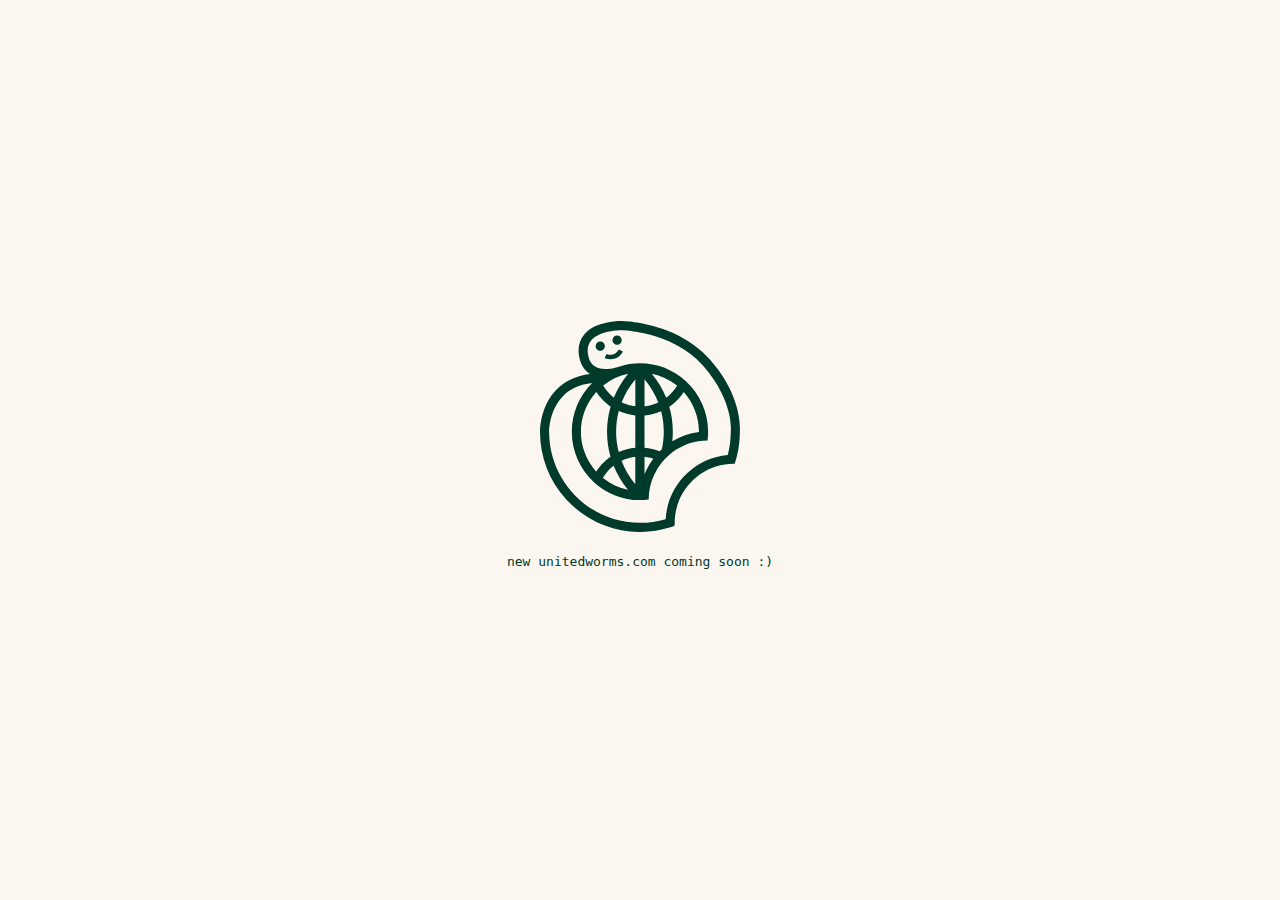
<file: index.html>
<!DOCTYPE html>
<html lang="en">
  <head>
    <meta charset="utf-8" />
    <link rel="stylesheet" href="./css/style.css" />
  </head>
  <body>
    <body>
      <div id="container">
        <div id="comingSoon">
          <img id="uwLogo" src="./img/uwLogo.svg" />
          <div id="contentText">
            new unitedworms.com coming soon :)
            <br />
          </div>
        </div>
      </div>
    </body>
  </body>
</html>
</file>
<file: css/style.css>
* {
  box-sizing: border-box;
  font-family: monospace;
}
body {
  margin: 0;

  background-repeat: repeat;
  background-position: left top;
  background-attachment: scroll;
  background-size: auto;
  background-image: linear-gradient(#fcf6f0 0%, #fcf6f0 100%);
}
#container {
  display: flex;
  justify-content: flex-start;
  align-items: stretch;
  flex-wrap: nowrap;
  padding: 10px;
}
#comingSoon {
  min-height: 75px;
  flex-grow: 1;
  flex-basis: 100%;
}
#container {
  height: 100vh;
  width: 100vw;
  padding: 0px 0px 0px 0px;
}
#uwLogo {
  width: 200px;
  align-self: center;
  justify-content: center;
  display: flex;
  padding: 0px 0px 12px 0px;
}
#comingSoon {
  justify-content: center;
  align-self: center;
  display: flex;
  flex-direction: column;
}
#contentText {
  padding: 10px;
  display: flex;
  justify-content: center;
  align-self: center;
  color: #003a2a;
}
@media (max-width: 992px) {
  #uwLogo {
    width: 35%;
  }
  #container {
    align-items: flex-start;
    padding: 24px 0px 0px 0px;
  }
  #comingSoon {
    align-self: flex-start;
  }
  #contentText {
    font-size: 32px;
  }
}
@media (max-width: 768px) {
  #container {
    flex-wrap: wrap;
  }
  #comingSoon {
    align-self: flex-start;
  }
}
@media (max-width: 480px) {
  #uwLogo {
    width: 25%;
  }
  #container {
    align-items: flex-start;
    padding: 24px 0px 0px 0px;
  }
  #comingSoon {
    align-self: flex-start;
  }
  #contentText {
    font-size: 16px;
  }
}
</file>
